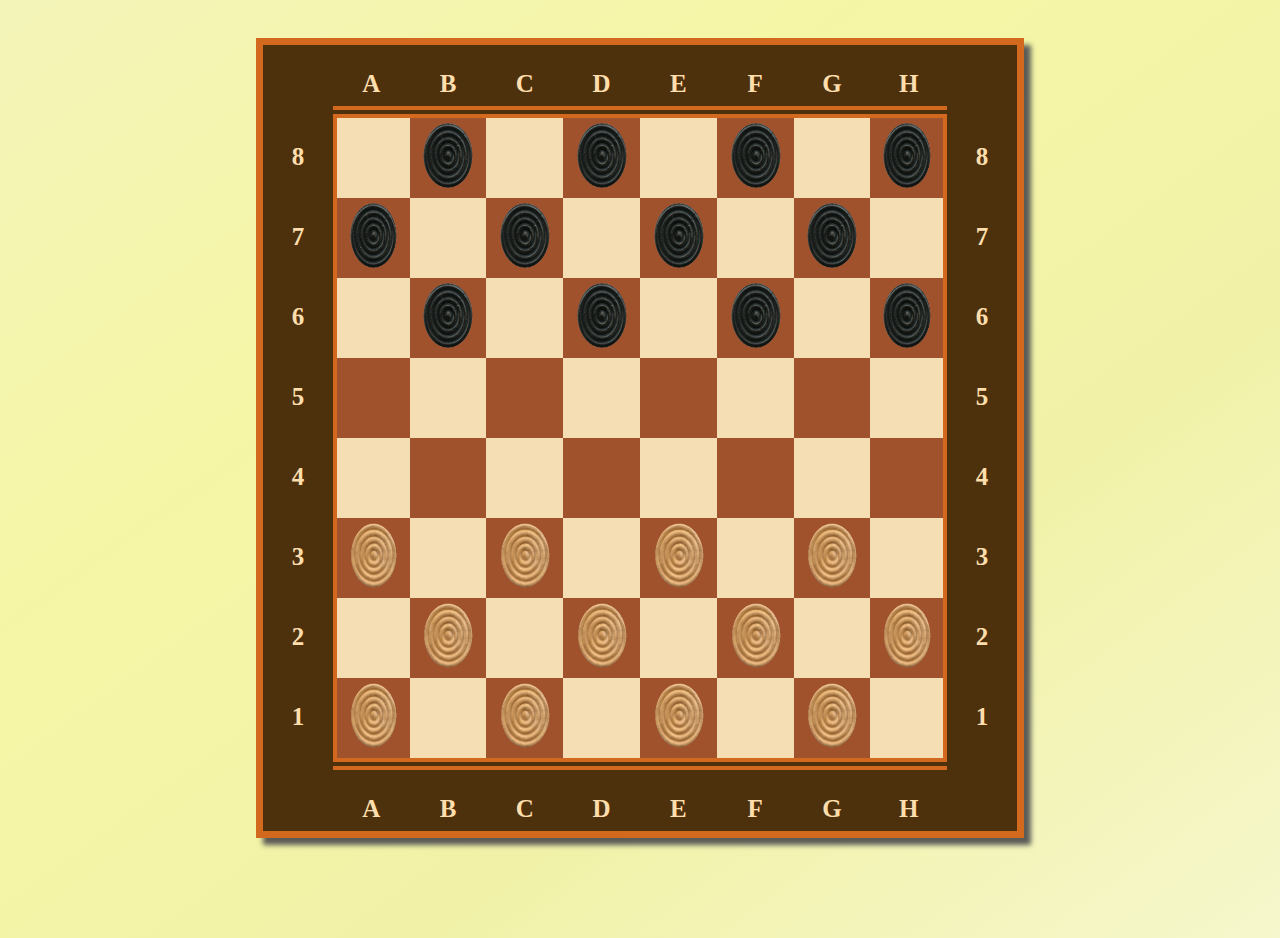
<file: index.html>
<!DOCTYPE html>
<html lang="en">
<head>
    <meta charset="UTF-8">
    <title>Checkers</title>
    <link rel="stylesheet" href="css-file/checkers.css">
</head>
<body>

<div class="container">

                                                                    <!-- LETTERS - FRAME -  TOP -->

    <div class="container__squares container__frame container__left-top-out-line"></div>
    <div class="container__squares container__frame container__top-inside-line">
        <p class="container__frame-symbols">A</p>
    </div>
    <div class="container__squares container__frame container__top-inside-line">
        <p class="container__frame-symbols">B</p>
    </div>
    <div class="container__squares container__frame container__top-inside-line">
        <p class="container__frame-symbols">C</p>
    </div>
    <div class="container__squares container__frame container__top-inside-line">
        <p class="container__frame-symbols">D</p>
    </div>
    <div class="container__squares container__frame container__top-inside-line">
        <p class="container__frame-symbols">E</p>
    </div>
    <div class="container__squares container__frame container__top-inside-line">
        <p class="container__frame-symbols">F</p>
    </div>
    <div class="container__squares container__frame container__top-inside-line">
        <p class="container__frame-symbols">G</p>
    </div>
    <div class="container__squares container__frame container__top-inside-line">
        <p class="container__frame-symbols">H</p>
    </div>
    <div class="container__squares container__frame container__right-top-out-line"></div>


                                                                            <!-- 8 row-->

    <div class="container__squares container__frame container__left-out-line">
        <p class="container__frame-symbols">8</p>
    </div>
    <div class="container__squares container__light-square container__left-inside-line"></div>
    <div class="container__squares container__dark-square">
        <img class="container__dark-checkers" src="img/1.png">
    </div>
    <div class="container__squares container__light-square"></div>
    <div class="container__squares container__dark-square">
        <img class="container__dark-checkers" src="img/1.png">
    </div>
    <div class="container__squares container__light-square"></div>
    <div class="container__squares container__dark-square">
        <img class="container__dark-checkers" src="img/1.png">
    </div>
    <div class="container__squares container__light-square"></div>
    <div class="container__squares container__dark-square container__right-inside-line">
        <img class="container__dark-checkers" src="img/1.png">
    </div>
    <div class="container__squares container__frame container__right-out-line">
        <p class="container__frame-symbols">8</p>
    </div>

                                                                            <!-- 7 row-->

    <div class="container__squares container__frame container__left-out-line">
        <p class="container__frame-symbols">7</p>
    </div>
    <div class="container__squares container__dark-square container__left-inside-line">
        <img class="container__dark-checkers" src="img/1.png">
    </div>
    <div class="container__squares container__light-square"></div>
    <div class="container__squares container__dark-square">
        <img class="container__dark-checkers" src="img/1.png">
    </div>
    <div class="container__squares container__light-square"></div>
    <div class="container__squares container__dark-square">
        <img class="container__dark-checkers" src="img/1.png">
    </div>
    <div class="container__squares container__light-square"></div>
    <div class="container__squares container__dark-square">
        <img class="container__dark-checkers" src="img/1.png">
    </div>
    <div class="container__squares container__light-square container__right-inside-line"></div>
    <div class="container__squares container__frame container__right-out-line">
        <p class="container__frame-symbols">7</p>
    </div>

                                                                            <!-- 6 row -->

    <div class="container__squares container__frame container__left-out-line">
        <p class="container__frame-symbols">6</p>
    </div>
    <div class="container__squares container__light-square container__left-inside-line"></div>
    <div class="container__squares container__dark-square">
        <img class="container__dark-checkers" src="img/1.png">
    </div>
    <div class="container__squares container__light-square"></div>
    <div class="container__squares container__dark-square">
        <img class="container__dark-checkers" src="img/1.png">
    </div>
    <div class="container__squares container__light-square"></div>
    <div class="container__squares container__dark-square">
        <img class="container__dark-checkers" src="img/1.png">
    </div>
    <div class="container__squares container__light-square"></div>
    <div class="container__squares container__dark-square container__right-inside-line">
        <img class="container__dark-checkers" src="img/1.png">
    </div>
    <div class="container__squares container__frame container__right-out-line">
        <p class="container__frame-symbols">6</p>
    </div>

                                                                            <!-- 5 row -->

    <div class="container__squares container__frame container__left-out-line">
        <p class="container__frame-symbols">5</p>
    </div>
    <div class="container__squares container__dark-square container__left-inside-line"></div>
    <div class="container__squares container__light-square"></div>
    <div class="container__squares container__dark-square"></div>
    <div class="container__squares container__light-square"></div>
    <div class="container__squares container__dark-square"></div>
    <div class="container__squares container__light-square"></div>
    <div class="container__squares container__dark-square"></div>
    <div class="container__squares container__light-square container__right-inside-line"></div>
    <div class="container__squares container__frame container__right-out-line">
        <p class="container__frame-symbols">5</p>
    </div>

                                                                            <!-- 4 row-->

    <div class="container__squares container__frame container__left-out-line">
        <p class="container__frame-symbols">4</p>
    </div>
    <div class="container__squares container__light-square container__left-inside-line"></div>
    <div class="container__squares container__dark-square"></div>
    <div class="container__squares container__light-square"></div>
    <div class="container__squares container__dark-square"></div>
    <div class="container__squares container__light-square"></div>
    <div class="container__squares container__dark-square"></div>
    <div class="container__squares container__light-square"></div>
    <div class="container__squares container__dark-square container__right-inside-line"></div>
    <div class="container__squares container__frame container__right-out-line">
        <p class="container__frame-symbols">4</p>
    </div>

                                                                            <!-- 3 row-->

    <div class="container__squares container__frame container__left-out-line">
        <p class="container__frame-symbols">3</p>
    </div>
    <div class="container__squares container__dark-square container__left-inside-line">
        <img class="container__light-checkers" src="img/2.png">
    </div>
    <div class="container__squares container__light-square"></div>
    <div class="container__squares container__dark-square">
        <img class="container__light-checkers" src="img/2.png">
    </div>
    <div class="container__squares container__light-square"></div>
    <div class="container__squares container__dark-square">
        <img class="container__light-checkers" src="img/2.png">
    </div>
    <div class="container__squares container__light-square"></div>
    <div class="container__squares container__dark-square">
        <img class="container__light-checkers" src="img/2.png">
    </div>
    <div class="container__squares container__light-square container__right-inside-line"></div>
    <div class="container__squares container__frame container__right-out-line">
        <p class="container__frame-symbols">3</p>
    </div>

                                                                            <!-- 2 row -->

    <div class="container__squares container__frame container__left-out-line">
        <p class="container__frame-symbols">2</p>
    </div>
    <div class="container__squares container__light-square container__left-inside-line"></div>
    <div class="container__squares container__dark-square">
        <img class="container__light-checkers" src="img/2.png">
    </div>
    <div class="container__squares container__light-square"></div>
    <div class="container__squares container__dark-square">
        <img class="container__light-checkers" src="img/2.png">
    </div>
    <div class="container__squares container__light-square"></div>
    <div class="container__squares container__dark-square">
        <img class="container__light-checkers" src="img/2.png">
    </div>
    <div class="container__squares container__light-square"></div>
    <div class="container__squares container__dark-square container__right-inside-line">
        <img class="container__light-checkers" src="img/2.png">
    </div>
    <div class="container__squares container__frame container__right-out-line">
        <p class="container__frame-symbols">2</p>
    </div>

                                                                                <!-- 1 row -->

    <div class="container__squares container__frame container__left-out-line">
        <p class="container__frame-symbols">1</p>
    </div>
    <div class="container__squares container__dark-square container__left-inside-line">
        <img class="container__light-checkers" src="img/2.png">
    </div>
    <div class="container__squares container__light-square"></div>
    <div class="container__squares container__dark-square">
        <img class="container__light-checkers" src="img/2.png">
    </div>
    <div class="container__squares container__light-square"></div>
    <div class="container__squares container__dark-square">
        <img class="container__light-checkers" src="img/2.png">
    </div>
    <div class="container__squares container__light-square"></div>
    <div class="container__squares container__dark-square">
        <img class="container__light-checkers" src="img/2.png">
    </div>
    <div class="container__squares container__light-square container__right-inside-line"></div>
    <div class="container__squares container__frame container__right-out-line">
        <p class="container__frame-symbols">1</p>
    </div>

                                                                        <!-- LETTERS - FRAME - BOTTOM -->

    <div class="container__squares container__frame container__left-bottom-out-line"></div>
    <div class="container__squares container__frame container__bottom-inside-line">
        <p class="container__frame-symbols">A</p>
    </div>
    <div class="container__squares container__frame container__bottom-inside-line">
        <p class="container__frame-symbols">B</p>
    </div>
    <div class="container__squares container__frame container__bottom-inside-line">
        <p class="container__frame-symbols">C</p>
    </div>
    <div class="container__squares container__frame container__bottom-inside-line">
        <p class="container__frame-symbols">D</p>
    </div>
    <div class="container__squares container__frame container__bottom-inside-line">
        <p class="container__frame-symbols">E</p>
    </div>
    <div class="container__squares container__frame container__bottom-inside-line">
        <p class="container__frame-symbols">F</p>
    </div>
    <div class="container__squares container__frame container__bottom-inside-line">
        <p class="container__frame-symbols">G</p>
    </div>
    <div class="container__squares container__frame container__bottom-inside-line">
        <p class="container__frame-symbols">H</p>
    </div>
    <div class="container__squares container__frame container__right-bottom-out-line"></div>

</div>

</body>
</html>
</file>
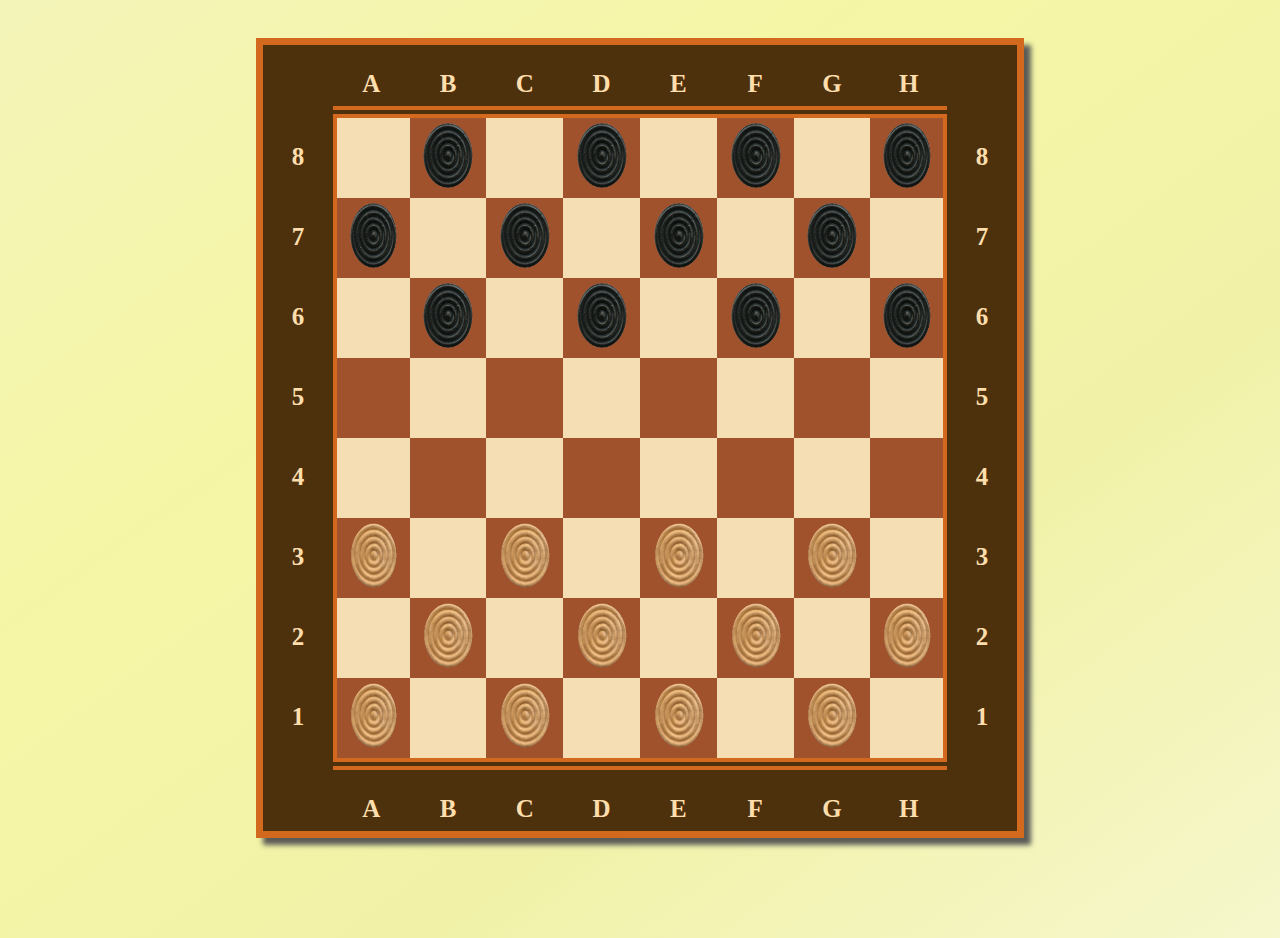
<file: checkers.html>
<!DOCTYPE html>
<html lang="en">
<head>
    <meta charset="UTF-8">
    <title>Checkers</title>
    <link rel="stylesheet" href="css-file/checkers.css">
</head>
<body>

<div class="container">

                                                                    <!-- LETTERS - FRAME -  TOP -->

    <div class="container__squares container__frame container__left-top-out-line"></div>
    <div class="container__squares container__frame container__top-inside-line">
        <p class="container__frame-symbols">A</p>
    </div>
    <div class="container__squares container__frame container__top-inside-line">
        <p class="container__frame-symbols">B</p>
    </div>
    <div class="container__squares container__frame container__top-inside-line">
        <p class="container__frame-symbols">C</p>
    </div>
    <div class="container__squares container__frame container__top-inside-line">
        <p class="container__frame-symbols">D</p>
    </div>
    <div class="container__squares container__frame container__top-inside-line">
        <p class="container__frame-symbols">E</p>
    </div>
    <div class="container__squares container__frame container__top-inside-line">
        <p class="container__frame-symbols">F</p>
    </div>
    <div class="container__squares container__frame container__top-inside-line">
        <p class="container__frame-symbols">G</p>
    </div>
    <div class="container__squares container__frame container__top-inside-line">
        <p class="container__frame-symbols">H</p>
    </div>
    <div class="container__squares container__frame container__right-top-out-line"></div>


                                                                            <!-- 8 row-->

    <div class="container__squares container__frame container__left-out-line">
        <p class="container__frame-symbols">8</p>
    </div>
    <div class="container__squares container__light-square container__left-inside-line"></div>
    <div class="container__squares container__dark-square">
        <img class="container__dark-checkers" src="img/1.png">
    </div>
    <div class="container__squares container__light-square"></div>
    <div class="container__squares container__dark-square">
        <img class="container__dark-checkers" src="img/1.png">
    </div>
    <div class="container__squares container__light-square"></div>
    <div class="container__squares container__dark-square">
        <img class="container__dark-checkers" src="img/1.png">
    </div>
    <div class="container__squares container__light-square"></div>
    <div class="container__squares container__dark-square container__right-inside-line">
        <img class="container__dark-checkers" src="img/1.png">
    </div>
    <div class="container__squares container__frame container__right-out-line">
        <p class="container__frame-symbols">8</p>
    </div>

                                                                            <!-- 7 row-->

    <div class="container__squares container__frame container__left-out-line">
        <p class="container__frame-symbols">7</p>
    </div>
    <div class="container__squares container__dark-square container__left-inside-line">
        <img class="container__dark-checkers" src="img/1.png">
    </div>
    <div class="container__squares container__light-square"></div>
    <div class="container__squares container__dark-square">
        <img class="container__dark-checkers" src="img/1.png">
    </div>
    <div class="container__squares container__light-square"></div>
    <div class="container__squares container__dark-square">
        <img class="container__dark-checkers" src="img/1.png">
    </div>
    <div class="container__squares container__light-square"></div>
    <div class="container__squares container__dark-square">
        <img class="container__dark-checkers" src="img/1.png">
    </div>
    <div class="container__squares container__light-square container__right-inside-line"></div>
    <div class="container__squares container__frame container__right-out-line">
        <p class="container__frame-symbols">7</p>
    </div>

                                                                            <!-- 6 row -->

    <div class="container__squares container__frame container__left-out-line">
        <p class="container__frame-symbols">6</p>
    </div>
    <div class="container__squares container__light-square container__left-inside-line"></div>
    <div class="container__squares container__dark-square">
        <img class="container__dark-checkers" src="img/1.png">
    </div>
    <div class="container__squares container__light-square"></div>
    <div class="container__squares container__dark-square">
        <img class="container__dark-checkers" src="img/1.png">
    </div>
    <div class="container__squares container__light-square"></div>
    <div class="container__squares container__dark-square">
        <img class="container__dark-checkers" src="img/1.png">
    </div>
    <div class="container__squares container__light-square"></div>
    <div class="container__squares container__dark-square container__right-inside-line">
        <img class="container__dark-checkers" src="img/1.png">
    </div>
    <div class="container__squares container__frame container__right-out-line">
        <p class="container__frame-symbols">6</p>
    </div>

                                                                            <!-- 5 row -->

    <div class="container__squares container__frame container__left-out-line">
        <p class="container__frame-symbols">5</p>
    </div>
    <div class="container__squares container__dark-square container__left-inside-line"></div>
    <div class="container__squares container__light-square"></div>
    <div class="container__squares container__dark-square"></div>
    <div class="container__squares container__light-square"></div>
    <div class="container__squares container__dark-square"></div>
    <div class="container__squares container__light-square"></div>
    <div class="container__squares container__dark-square"></div>
    <div class="container__squares container__light-square container__right-inside-line"></div>
    <div class="container__squares container__frame container__right-out-line">
        <p class="container__frame-symbols">5</p>
    </div>

                                                                            <!-- 4 row-->

    <div class="container__squares container__frame container__left-out-line">
        <p class="container__frame-symbols">4</p>
    </div>
    <div class="container__squares container__light-square container__left-inside-line"></div>
    <div class="container__squares container__dark-square"></div>
    <div class="container__squares container__light-square"></div>
    <div class="container__squares container__dark-square"></div>
    <div class="container__squares container__light-square"></div>
    <div class="container__squares container__dark-square"></div>
    <div class="container__squares container__light-square"></div>
    <div class="container__squares container__dark-square container__right-inside-line"></div>
    <div class="container__squares container__frame container__right-out-line">
        <p class="container__frame-symbols">4</p>
    </div>

                                                                            <!-- 3 row-->

    <div class="container__squares container__frame container__left-out-line">
        <p class="container__frame-symbols">3</p>
    </div>
    <div class="container__squares container__dark-square container__left-inside-line">
        <img class="container__light-checkers" src="img/2.png">
    </div>
    <div class="container__squares container__light-square"></div>
    <div class="container__squares container__dark-square">
        <img class="container__light-checkers" src="img/2.png">
    </div>
    <div class="container__squares container__light-square"></div>
    <div class="container__squares container__dark-square">
        <img class="container__light-checkers" src="img/2.png">
    </div>
    <div class="container__squares container__light-square"></div>
    <div class="container__squares container__dark-square">
        <img class="container__light-checkers" src="img/2.png">
    </div>
    <div class="container__squares container__light-square container__right-inside-line"></div>
    <div class="container__squares container__frame container__right-out-line">
        <p class="container__frame-symbols">3</p>
    </div>

                                                                            <!-- 2 row -->

    <div class="container__squares container__frame container__left-out-line">
        <p class="container__frame-symbols">2</p>
    </div>
    <div class="container__squares container__light-square container__left-inside-line"></div>
    <div class="container__squares container__dark-square">
        <img class="container__light-checkers" src="img/2.png">
    </div>
    <div class="container__squares container__light-square"></div>
    <div class="container__squares container__dark-square">
        <img class="container__light-checkers" src="img/2.png">
    </div>
    <div class="container__squares container__light-square"></div>
    <div class="container__squares container__dark-square">
        <img class="container__light-checkers" src="img/2.png">
    </div>
    <div class="container__squares container__light-square"></div>
    <div class="container__squares container__dark-square container__right-inside-line">
        <img class="container__light-checkers" src="img/2.png">
    </div>
    <div class="container__squares container__frame container__right-out-line">
        <p class="container__frame-symbols">2</p>
    </div>

                                                                                <!-- 1 row -->

    <div class="container__squares container__frame container__left-out-line">
        <p class="container__frame-symbols">1</p>
    </div>
    <div class="container__squares container__dark-square container__left-inside-line">
        <img class="container__light-checkers" src="img/2.png">
    </div>
    <div class="container__squares container__light-square"></div>
    <div class="container__squares container__dark-square">
        <img class="container__light-checkers" src="img/2.png">
    </div>
    <div class="container__squares container__light-square"></div>
    <div class="container__squares container__dark-square">
        <img class="container__light-checkers" src="img/2.png">
    </div>
    <div class="container__squares container__light-square"></div>
    <div class="container__squares container__dark-square">
        <img class="container__light-checkers" src="img/2.png">
    </div>
    <div class="container__squares container__light-square container__right-inside-line"></div>
    <div class="container__squares container__frame container__right-out-line">
        <p class="container__frame-symbols">1</p>
    </div>

                                                                        <!-- LETTERS - FRAME - BOTTOM -->

    <div class="container__squares container__frame container__left-bottom-out-line"></div>
    <div class="container__squares container__frame container__bottom-inside-line">
        <p class="container__frame-symbols">A</p>
    </div>
    <div class="container__squares container__frame container__bottom-inside-line">
        <p class="container__frame-symbols">B</p>
    </div>
    <div class="container__squares container__frame container__bottom-inside-line">
        <p class="container__frame-symbols">C</p>
    </div>
    <div class="container__squares container__frame container__bottom-inside-line">
        <p class="container__frame-symbols">D</p>
    </div>
    <div class="container__squares container__frame container__bottom-inside-line">
        <p class="container__frame-symbols">E</p>
    </div>
    <div class="container__squares container__frame container__bottom-inside-line">
        <p class="container__frame-symbols">F</p>
    </div>
    <div class="container__squares container__frame container__bottom-inside-line">
        <p class="container__frame-symbols">G</p>
    </div>
    <div class="container__squares container__frame container__bottom-inside-line">
        <p class="container__frame-symbols">H</p>
    </div>
    <div class="container__squares container__frame container__right-bottom-out-line"></div>

</div>

</body>
</html>
</file>
<file: css-file/checkers.css>
* {
    box-sizing: border-box;
}

body {
    margin: 0;
    padding: 0;
    height: 100vh;
    background-image: linear-gradient(to right bottom, #F3F4B8, #F5F6A5, #F1F2A8, #F6F7CC);
}

.container {
    max-width: 60%;
    min-height: 800px;
    margin: 3% auto;
    box-shadow: 7px 7px 5px 0 #5B5B57;
}

.container__squares {
    width: 10%;
    height: 80px;
    float: left;
}

                                                /* SQUARES - COLORS */
.container__dark-square {
    background: #A0522D;
}

.container__light-square {
    background: #F5DEB3;
}

                                                /* CHECKERS - POSITION */
.container__light-checkers,
.container__dark-checkers {
    margin: 6% 18%;
    width: 65%;
    height: 65px;
}

                                            /* CHECKERS - INTERACTIVITY */

.container__light-checkers:hover {
    transform: translateY(-80px);
    transition: all 1.5s ease-in-out;
}

.container__dark-checkers:hover {
    transform: translateY(80px);
    transition: all 1.5s ease-in-out;
}


                                            /* FRAME */
.container__frame {
    background: #4D310C;
}

.container__frame-symbols {
    font-size: 25px;
    font-weight: bold;
    color: navajowhite;
    text-align: center;
}

                                            /* INSIDE FRAME - DECORATIVE LINES */

.container__top-inside-line {
    border-bottom: 12px double #D2691E;
    border-top: 7px solid #D2691E;
}

.container__bottom-inside-line {
    border-top: 12px double #D2691E;
    border-bottom: 7px solid #D2691E;
}

.container__left-inside-line {
    border-left: 4px solid #D2691E;
}

.container__right-inside-line {
    border-right: 4px solid #D2691E;
}

                                            /* OUT FRAME - DECORATIVE LINES */

.container__left-out-line {
    border-left: 7px solid #D2691E;
}

.container__right-out-line {
    border-right: 7px solid #D2691E;
}

.container__left-top-out-line {
    border-top: 7px solid #D2691E;
    border-left: 7px solid #D2691E;
}

.container__left-bottom-out-line {
    border-left: 7px solid #D2691E;
    border-bottom: 7px solid #D2691E;
}

.container__right-top-out-line {
    border-top: 7px solid #D2691E;
    border-right: 7px solid #D2691E;
}

.container__right-bottom-out-line {
    border-right: 7px solid #D2691E;
    border-bottom: 7px solid #D2691E;
}
</file>
